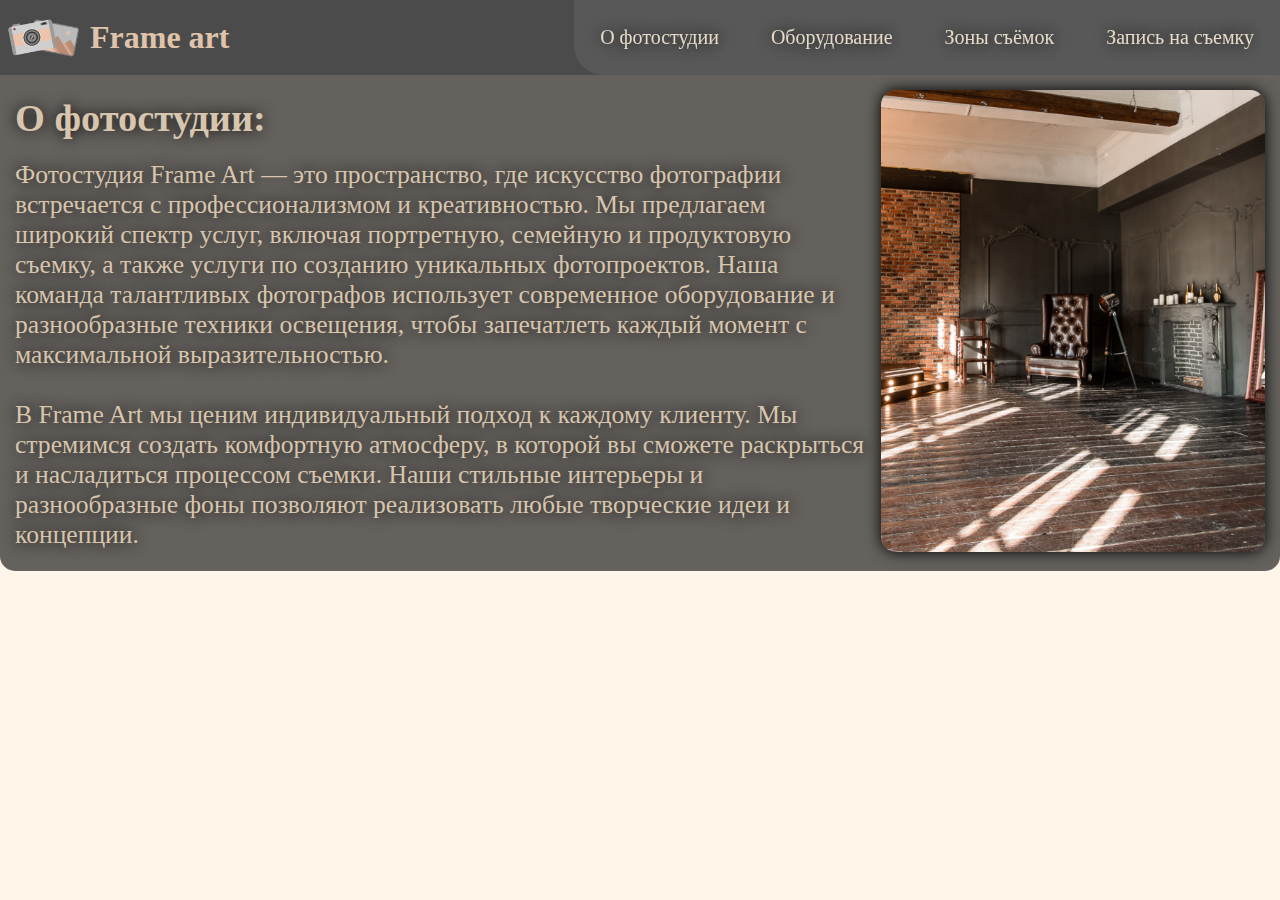
<file: index.html>
<!DOCTYPE html>
<html lang="ru">

<head>
    <meta charset="UTF-8">
    <meta name="viewport" content="width=device-width, initial-scale=1.0">
    <title>Фотостудия</title>
    <link rel="stylesheet" href="styles/style.css">
    <link rel="stylesheet" href="styles/cap.css">

</head>

<body>

    <div class="nav-bar">
        <div class="zag">
            <h1><img src="media/logo2.png" alt="" class="logo">Frame art</h1>
        </div>
        <div class="drop">
            <div class="nav-icon">
                <img src="media/для меню.png" alt="меню">
            </div>
            <div class="nav-container">
                <a href="#">О фотостудии</a>
                <a href="#">Оборудование</a>
                <a href="#">Зоны съёмок</a>
                <a href="index2.html">Запись на съемку</a>
            </div>
        </div>
    </div>


    <div class="inf-container">
        <div class="inf-text">
            <h2>О фотостудии:</h2>
            <p>Фотостудия Frame Art — это пространство, где искусство фотографии встречается с профессионализмом и
                креативностью. Мы предлагаем широкий спектр услуг, включая портретную, семейную и продуктовую съемку, а
                также
                услуги по созданию уникальных фотопроектов. Наша команда талантливых фотографов использует современное
                оборудование и разнообразные техники освещения, чтобы запечатлеть каждый момент с максимальной
                выразительностью.</p> <br>
                <p>В Frame Art мы ценим индивидуальный подход к каждому клиенту. Мы стремимся создать комфортную атмосферу,
                в которой вы сможете раскрыться и насладиться процессом съемки. Наши стильные интерьеры и разнообразные
                фоны позволяют реализовать любые творческие идеи и концепции.</p>
           
        </div>
        <div class="inf-image">
            <img src="/media/о фотостудии.png" alt="фото">
        </div>
    </div>
</body>

</html>
</file>
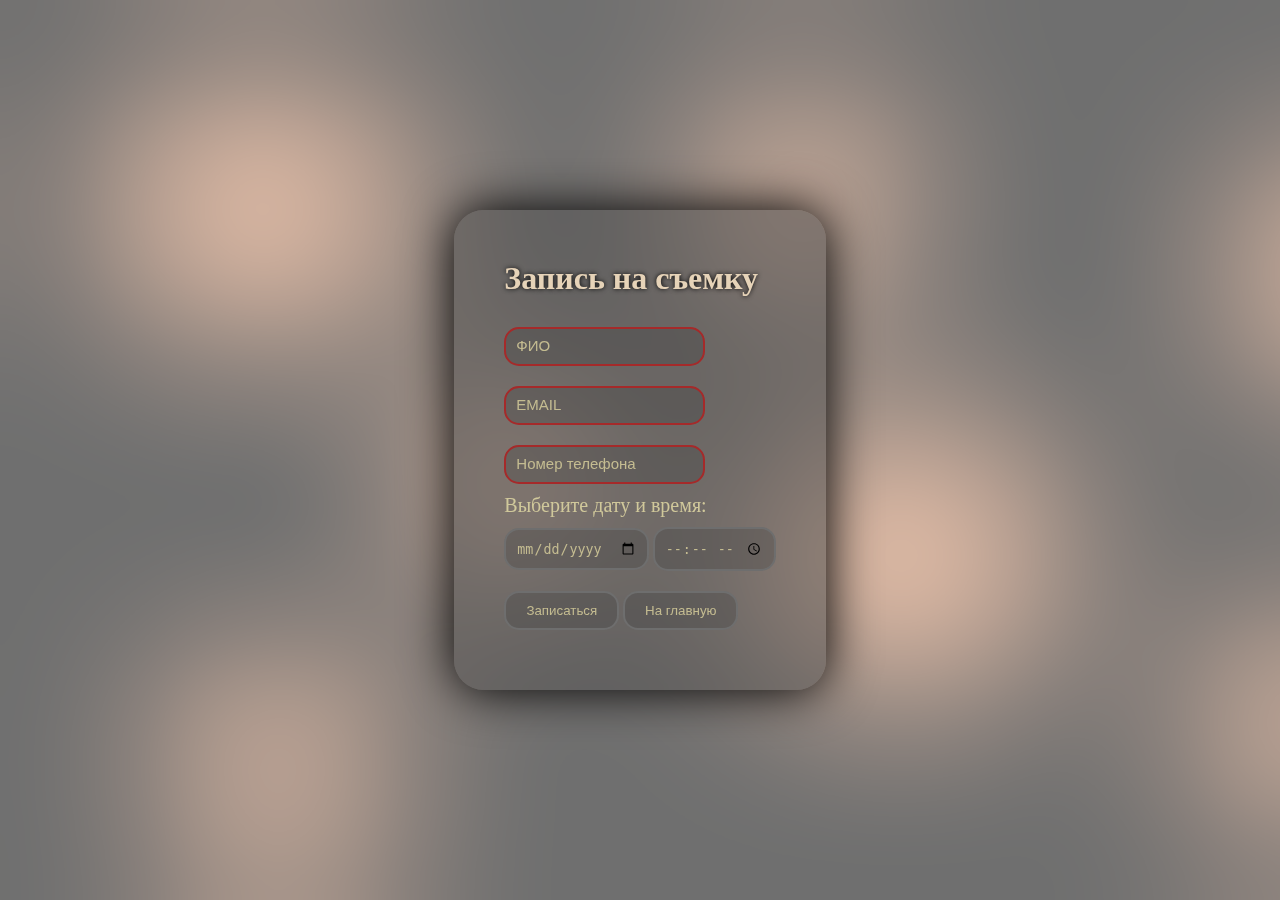
<file: index2.html>
<!DOCTYPE html>
<html lang="ru">

<head>
    <meta charset="UTF-8">
    <meta name="viewport" content="width=device-width, initial-scale=1.0">
    <title>Запись</title>
    <link rel="stylesheet" href="styles/form.css">
</head>

<body>
    <div class="form-container">
        <h1>Запись на съемку</h1>
        <form action="">
            <input type="text" placeholder="ФИО" class="text-one"><br>
            <input type="text" placeholder="EMAIL" class="text-two"><br>
            <input type="text" placeholder="Номер телефона" class="text-three"><br>
            <label for="">Выберите дату и время:</label><br>
            <input type="date" class="date">
            <input type="time" class="time"><br>
            <input type="submit" value="Записаться" class="sumbit">
            <a href="index.html"><input type="button" value="На главную" class="button"></a>
    </div>
    </form>
</body>

</html>
</file>
<file: styles/style.css>
/* убераем все отступы страницы */
* {
    margin: 0%;
    padding: 0%;
}

/* цвет фона сайта */
body {
    background-color: rgba(255, 228, 196, 0.37);
}

.inf-text {
    padding-left: 15px;
    color: rgb(216, 197, 173);
    text-shadow: 0 0 15px rgb(0, 0, 0);
    margin-top: 15px;
    margin-bottom: 15px;
    font-size: 2vw;
}
.inf-text>h2{
    padding-bottom: 20px;
}
.inf-image>img {
    width: 30vw;
    border-radius: 15px;
    box-shadow: 0 0 15px black;
}

.inf-image {
    padding: 15px;
}

.inf-container {
    display: flex;
    justify-content: space-between;
    align-items: center;
    background-color: rgba(32, 32, 32, 0.692);
    border-radius: 0 0 15px 15px ;
}
</file>
<file: styles/cap.css>
/* размещение логотипа и настройка его размера */
.logo {
    margin-right: 10px;
    margin-left: 5px;
    max-width: 75px;
}

/* настройка заголовка */
h1 {
    /* размещение заголовка напротив логотипа */
    display: flex;
    align-items: center;
    color: rgb(223, 195, 170);
}

/* размещение на шапке по разным сторонам лого и навигационнной панели */
.nav-bar {
    display: flex;
    justify-content: space-between;
    background-color: rgb(75, 75, 75);
}
/* настройка заднего фона навигационной панели и расположение в строку */
.nav-container {
    display: flex;
    background-color: rgba(99, 99, 99, 0.568);
    backdrop-filter: blur(5px);
    border-radius: 0 0 0 30px;
}
/* настройка текста в навигационной панели */
.nav-container>a {
    display: block;
    padding: 26px;
    padding-top: 26px;
    text-decoration: none;
    color: rgb(230, 218, 201);
    text-shadow: 0 0 15px rgb(0, 0, 0);
    font-size: 20px;
}
/* цвет при наведении на ссылку в навигационной панели */
.nav-container>a:hover {
    background-color: rgba(114, 114, 114, 0.582);
    border-radius: 30px;
}
/* настройка иконки для мобильных устройств */
.nav-icon>img{
    /* скрываем еe на пк */
    display: none;
}

@media (max-width: 950px) {
.nav-icon>img{
    /* настраеваем размеры иконки меню */
    margin-top: 4px;
    margin-right: 4px;
    padding: 10px;
    width: 45px;
    background-color: rgba(99, 99, 99, 0.568);
    border-radius: 50px;
    /* делаем курсор при наведении */
    cursor: pointer;
    display: block;
}
.nav-container{
    display: none;
}

.drop:hover>.nav-container {
    display: block;
    position: absolute;
    right: 0.1px;
    top: 75px;
}
    
}
</file>
<file: styles/form.css>
/* убераем все отступы страницы */
* {
    margin: 0%;
    padding: 0%;
}
/* размещаем форму по центру страницы */
body {
    height: 100vh;
    display: flex;
    align-items: center;
    justify-content: center;
    background-image: url(../media/фон\ записи.png);
    background-size: cover;
    background-repeat: no-repeat;
}
/* настраиваем заголовок формы */
h1 {
    color: rgb(230, 211, 184);
    padding-bottom: 20px;
    text-shadow: 0 0 5px rgb(0, 0, 0);
}
/* настраиваем рамку вокруг формы */
.form-container {
    background-color: rgba(78, 78, 78, 0.486);
    box-shadow: 0 0 50px black;
    backdrop-filter: blur(10px);
    padding: 50px;
    border-radius: 30px;
}
/* общие настроики ко всем инпутам */
input {
    margin: 10px 0;
    padding: 10px;
    border-radius: 15px;
    background-color: rgba(66, 66, 66, 0.356);
    color: rgba(197, 188, 145, 0.993);
}
/* делаем анимацию рамки(не заполнено поле-красная рамка,заполнено-зеленая) */
.text-one, .text-two, .text-three {
    border-style: none;
    border: 2px solid green;
    outline: none;
    transition: border-color 1s;
}
/* устанавливаем цвет при пустом поле */
input:placeholder-shown {
    border-color: brown;
}
/* настраиваем цвет подсказки внутри поля */
input::placeholder {
    color: rgba(197, 188, 145, 0.993);
    font-size: 15px;
}
/* настраиваем текст к дате */
label {
    font-size: 20px;
    color: rgba(209, 201, 155, 0.993);
}
/* настраиваем поле дата */
.date, .time {
    border-style: none;
    outline: none;
    border: rgb(110, 110, 110) solid 2px;
}
/* настраиваем кнопки */
.sumbit, .button{
    border-style: none;
    outline: none;
    border: rgb(110, 110, 110) solid 2px;
    width: 115px;
    cursor: pointer;
}
</file>
